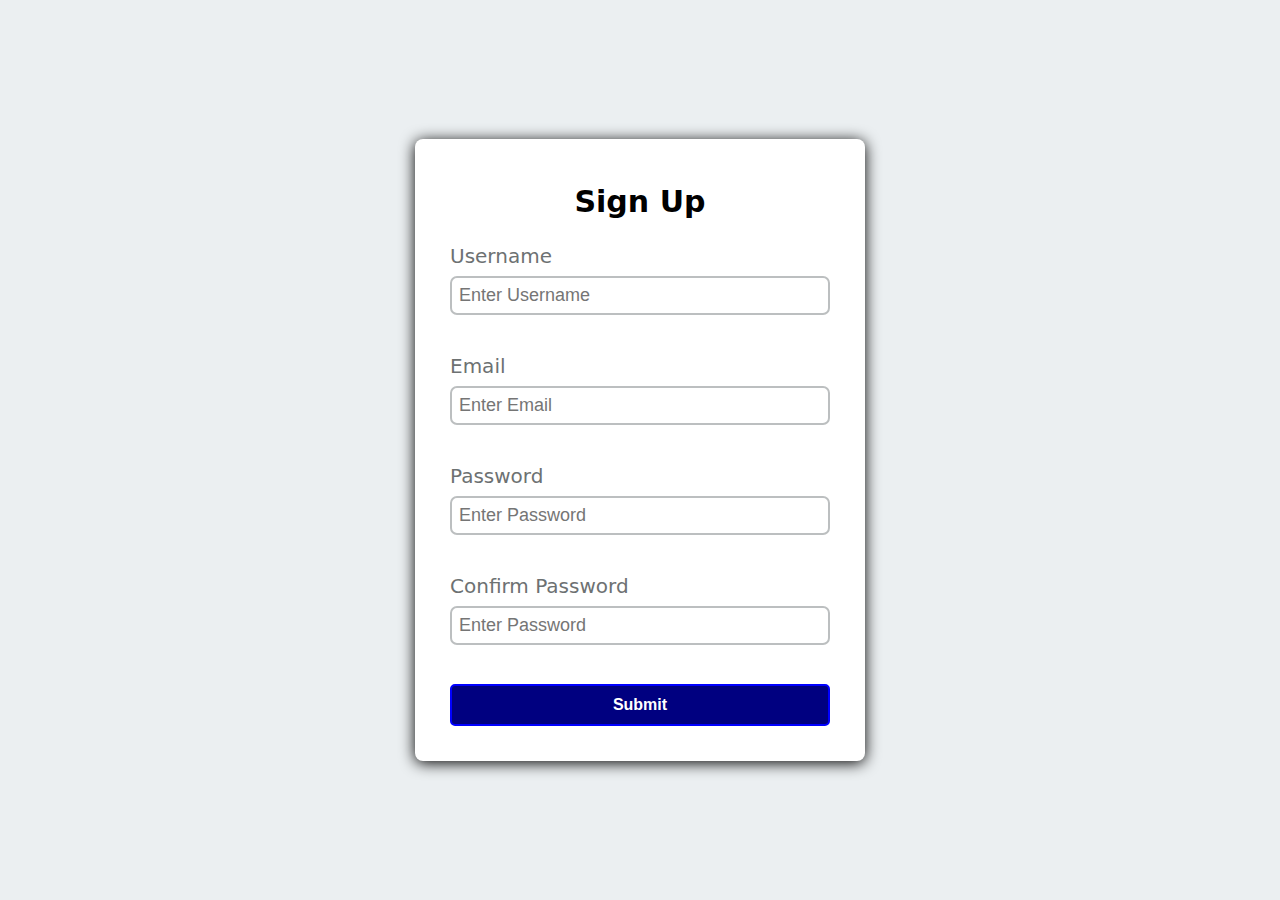
<file: project-01/index.html>
<!DOCTYPE html>
<html lang="en">
<head>
    <meta charset="UTF-8">
    <meta http-equiv="X-UA-Compatible" content="IE=edge">
    <meta name="viewport" content="width=device-width, initial-scale=1.0">
    <title>Document</title>
    <link rel="stylesheet" href="style.css">
</head>
<body>
    <div class="container">
        <form class="form" id="form">
            <h2>Sign Up</h2>
            <div class="form-control " >
                <label for="username">Username</label>
                <input placeholder="Enter Username" type="text" name="" id="username" >
                <small>Error Message</small>
            </div>
            <div class="form-control">
                <label for="email">Email</label>
                <input placeholder="Enter Email" type="text" name="" id="email">
                <small>Error Message</small>
            </div>
            <div class="form-control">
                <label for="password">Password</label>
                <input placeholder="Enter Password" type="password" name="" id="password">
                <small>Error Message</small>
            </div>
            <div class="form-control">
                <label for="password2">Confirm Password</label>
                <input placeholder="Enter Password" type="password" name="" id="password2">
                <small>Error Message</small>
            </div>
            <button type="submit">Submit</button>
        </form>
    </div>
    
    <script src="script.js"></script>
</body>
</html>
</file>
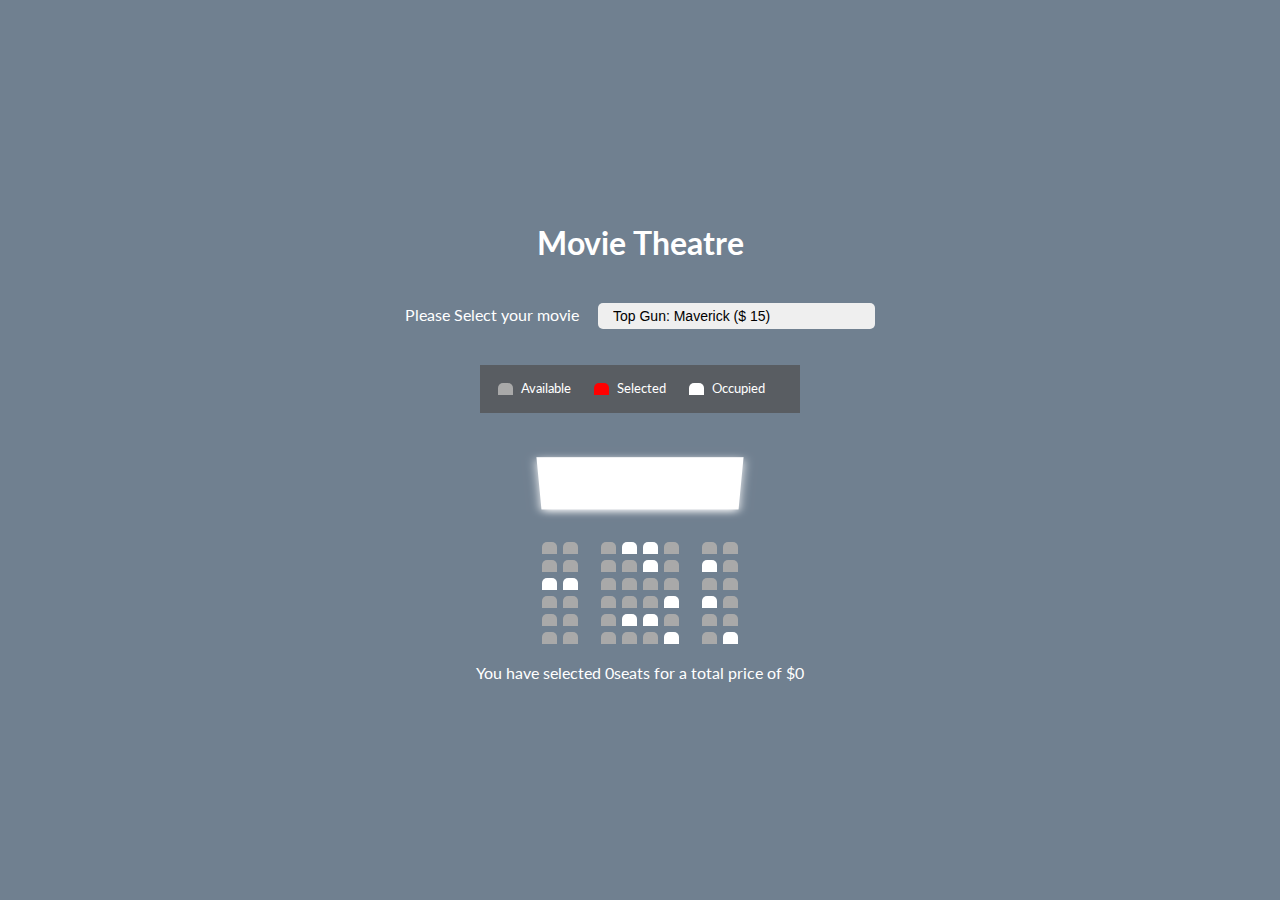
<file: project-02/index.html>
<!DOCTYPE html>
<html lang="en">
<head>
    <meta charset="UTF-8">
    <meta http-equiv="X-UA-Compatible" content="IE=edge">
    <meta name="viewport" content="width=device-width, initial-scale=1.0">
    <title>Movie Ticket</title>
    <link rel="stylesheet" href="style.css">
</head>
<body class="container">
    <h1>Movie Theatre</h1>
    <div class="movie-container">
        
        <label for="movie">Please Select your movie</label>

        <select id="movie">
            <option value="15">Top Gun: Maverick ($ 15)</option>
            <option value="20">Thor Love and Thunder($ 20)</option>
            <option value="10">Black Adam ($ 10)</option>
            <option value="15">Bullet Train ($ 15)</option>
            <option value="25">Black Panther: Wakanda Forever ($ 25)</option>
        </select>
    </div>

    <ul class="legend">
        <li>
            <div class="seat"></div>
            <small>Available</small>
        </li>
        <li>
            <div class="seat selected"></div>
            <small>Selected</small>
        </li>
        <li>
            <div class="seat occupied"></div>
            <small>Occupied</small>
        </li>
    </ul>

    <div class="container">
        <div class="screen"></div>
        <div class="row">
            <div class="seat"></div>
            <div class="seat"></div>
            <div class="seat"></div>
            <div class="seat occupied"></div>
            <div class="seat occupied"></div>
            <div class="seat"></div>
            <div class="seat"></div>
            <div class="seat"></div>
        </div>
        <div class="row">
            <div class="seat"></div>
            <div class="seat"></div>
            <div class="seat"></div>
            <div class="seat"></div>
            <div class="seat occupied"></div>
            <div class="seat"></div>
            <div class="seat occupied"></div>
            <div class="seat"></div>
        </div>
        <div class="row">
            <div class="seat occupied"></div>
            <div class="seat occupied"></div>
            <div class="seat"></div>
            <div class="seat"></div>
            <div class="seat"></div>
            <div class="seat"></div>
            <div class="seat"></div>
            <div class="seat"></div>
        </div>
        <div class="row">
            <div class="seat"></div>
            <div class="seat"></div>
            <div class="seat"></div>
            <div class="seat"></div>
            <div class="seat"></div>
            <div class="seat occupied"></div>
            <div class="seat occupied"></div>
            <div class="seat"></div>
        </div>
        <div class="row">
            <div class="seat"></div>
            <div class="seat"></div>
            <div class="seat"></div>
            <div class="seat occupied"></div>
            <div class="seat occupied"></div>
            <div class="seat"></div>
            <div class="seat"></div>
            <div class="seat"></div>
        </div>
        <div class="row">
            <div class="seat"></div>
            <div class="seat"></div>
            <div class="seat"></div>
            <div class="seat"></div>
            <div class="seat"></div>
            <div class="seat occupied"></div>
            <div class="seat"></div>
            <div class="seat occupied"></div>
        </div>
    </div>

        <p class="text">
            You have selected <span id="count">0 </span>seats for a total price of $<span id="total">0</span> 
        </p>

    <script src="app.js"></script>
</body>
</html>
</file>
<file: project-01/style.css>
* {
    box-sizing: border-box;
}

:root{
    --success-color: green;
    --failure-color: orangered;
}

body {
    font-family: system-ui, -apple-system, BlinkMacSystemFont, 'Segoe UI', Roboto, Oxygen, Ubuntu, Cantarell, 'Open Sans', 'Helvetica Neue', sans-serif;
    display: flex;
    justify-content: center;
    align-items: center;
    height: 100vh;
    margin: 0 auto;
    background-color: #EBEFF1;
}

.container {
    background-color: white;
    border-radius: 8px;
    width: 450px;
    box-shadow: 0px 2px 15px black;
    padding: 20px 20px;
    /* position:relative; */
}

h2 {
    text-align: center;
    margin-top: 10px;
}

.form {
    padding: 15px;
    font-size: 20px;
}

.form-control {
    margin-bottom: 20px;
}

.form-control label {
    display: block;
    color: #6d7172;
}

.form-control input {
    padding: 7px;
    border: 2px solid #bcbfc0;
    display: block;
    font-size: 18px;
    width: 100%;
    border-radius: 7px;
    margin-top: 8px;
}

.form-control input:focus{
    outline: 0;
    border-color: #777;
}

.form-control.success input{
    border-color: var(--success-color);
}

.form-control.failure input{
    border-color: var(--failure-color);
}

.form-control small{
    display: block;
    left:0;
    visibility: hidden;
    bottom: 0;
    font-weight: bold;
}

.form-control.failure small{
    color: var(--failure-color);
    visibility: visible;
}

form button{
    background-color: navy;
    border: 2px solid blue; 
    border-radius: 5px;
    color: white;
    font-size: 16px;
    font-weight: bold;
    padding: 10px;
    width: 100%;
}
</file>
<file: project-02/style.css>
@import url('https://fonts.googleapis.com/css2?family=Lato&display=swap');

*{
    box-sizing: border-box;
}

body{
    background-color: slategray;
    display: flex; 
    flex-direction: column;
    color: white;
    align-items: center;
    justify-content: center;
    height: 100vh;
    font-family: 'Lato', sans-serif;
    margin: 0;
}

.movie-container{
    margin: 20px 0;
}

.movie-container > select{
    margin-left: 15px;
    font-size: 14px;
    border: 0;
    border-radius: 5px;
    padding: 5px 15px ;
    appearance: none;
    -moz-appearance: none;
    -webkit-appearance: none;
}

.seat{
    background-color: darkgray;
    height: 12px;
    width: 15px;
    margin: 3px;
    border-top-left-radius: 5px;
    border-top-right-radius: 5px;
}

.seat.selected{
    background-color: red;
}

.seat.occupied{
    background-color: white;
}

.seat:nth-of-type(3){
    margin-left: 20px;
}

.seat:nth-last-of-type(3){
    margin-right: 20px;
}
.row{
    display: flex;
}

.seat:not(.occupied):hover {
    transform: scale(1.2);
    cursor: pointer;
}

.legend .seat:not(.occupied:hover){
    cursor: default;
    transform: scale(1);
}

.legend{
    background: rgba(80, 79, 79, 0.7);
    padding:15px;
    list-style-type: none;
    display: flex;
    justify-content: space-between;
}

.legend li {
    display: flex;
    margin-right: 20px;
}

.legend li small{
    margin-left: 5px;
}

.container{
    perspective: 1000px;
}

.screen{
    background-color: white;
    width: 100%;
    height: 70px;
    margin: 20px 0px;
    transform: rotateX(-45deg);
    box-shadow: 0px 3px 10px white ;
}

p.text{
    
}
</file>
